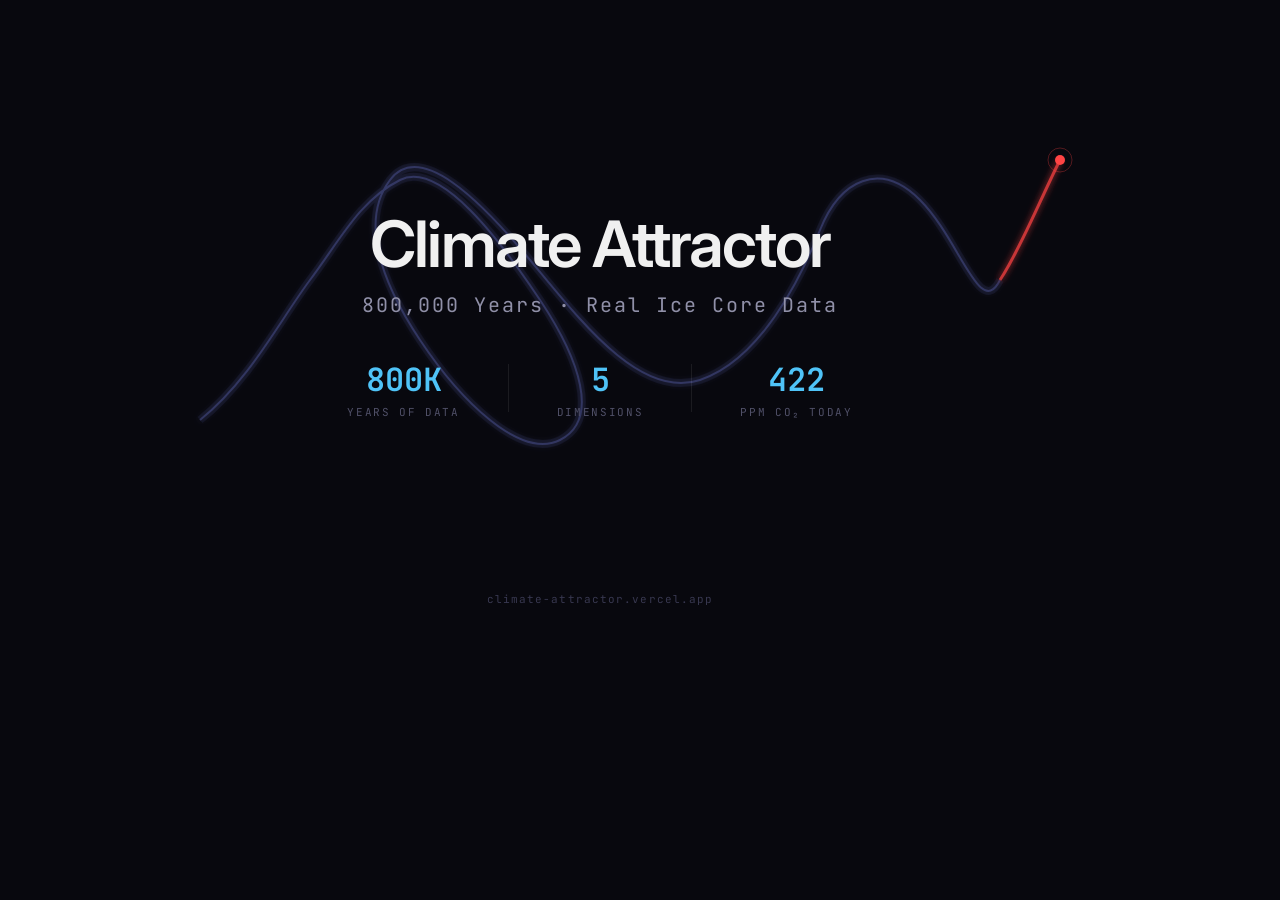
<file: scripts/generate_og.html>
<!DOCTYPE html>
<html lang="en">
<head>
  <meta charset="utf-8"/>
  <style>
    * { margin:0; padding:0; box-sizing:border-box; }
    body { width:1200px; height:630px; overflow:hidden; background:#08080e; font-family:'Inter',system-ui,sans-serif; }
    .container { position:relative; width:1200px; height:630px; display:flex; align-items:center; justify-content:center; }
    svg.orbit { position:absolute; inset:0; width:100%; height:100%; }
    .content { position:relative; z-index:2; text-align:center; }
    h1 { color:#f0f0f0; font-size:64px; font-weight:600; letter-spacing:-0.03em; line-height:1.0; margin-bottom:16px; }
    .sub { color:#9090a8; font-size:20px; font-family:'JetBrains Mono',monospace; letter-spacing:0.1em; margin-bottom:40px; }
    .stats { display:flex; gap:48px; justify-content:center; }
    .stat-value { color:#4fc3f7; font-size:32px; font-weight:600; font-family:'JetBrains Mono',monospace; }
    .stat-label { color:#505068; font-size:11px; letter-spacing:0.15em; text-transform:uppercase; font-family:'JetBrains Mono',monospace; margin-top:4px; }
    .stat-div { width:1px; height:48px; background:rgba(255,255,255,0.08); align-self:center; }
    .brand { position:absolute; bottom:24px; left:50%; transform:translateX(-50%); color:#383850; font-size:11px; font-family:'JetBrains Mono',monospace; letter-spacing:0.1em; }
  </style>
  <link rel="preconnect" href="https://fonts.googleapis.com">
  <link rel="preconnect" href="https://fonts.gstatic.com" crossorigin>
  <link href="https://fonts.googleapis.com/css2?family=Inter:wght@400;600&family=JetBrains+Mono:wght@400;500&display=swap" rel="stylesheet">
</head>
<body>
  <div class="container">
    <svg class="orbit" viewBox="0 0 1200 630">
      <defs>
        <filter id="glow"><feGaussianBlur stdDeviation="3" result="b"/><feMerge><feMergeNode in="b"/><feMergeNode in="SourceGraphic"/></feMerge></filter>
      </defs>
      <path d="M200,420 C250,380 280,320 310,280 C340,240 360,200 400,180 C440,160 500,240 540,300 C580,360 600,420 560,440 C520,460 460,400 420,340 C380,280 360,220 390,180 C420,140 480,200 530,260 C580,320 640,400 700,380 C760,360 800,280 820,230 C840,180 880,160 920,200 C960,240 980,320 1000,280"
            fill="none" stroke="rgba(129,140,248,0.25)" stroke-width="2" filter="url(#glow)"/>
      <path d="M200,420 C250,380 280,320 310,280 C340,240 360,200 400,180 C440,160 500,240 540,300 C580,360 600,420 560,440 C520,460 460,400 420,340 C380,280 360,220 390,180 C420,140 480,200 530,260 C580,320 640,400 700,380 C760,360 800,280 820,230 C840,180 880,160 920,200 C960,240 980,320 1000,280"
            fill="none" stroke="rgba(129,140,248,0.08)" stroke-width="8"/>
      <!-- modern breakout -->
      <path d="M1000,280 C1020,250 1040,200 1060,160" fill="none" stroke="rgba(255,68,68,0.7)" stroke-width="3" filter="url(#glow)"/>
      <circle cx="1060" cy="160" r="5" fill="#ff4444"/>
      <circle cx="1060" cy="160" r="12" fill="none" stroke="rgba(255,68,68,0.3)" stroke-width="1"/>
    </svg>
    <div class="content">
      <h1>Climate Attractor</h1>
      <div class="sub">800,000 Years · Real Ice Core Data</div>
      <div class="stats">
        <div><div class="stat-value">800K</div><div class="stat-label">years of data</div></div>
        <div class="stat-div"></div>
        <div><div class="stat-value">5</div><div class="stat-label">dimensions</div></div>
        <div class="stat-div"></div>
        <div><div class="stat-value">422</div><div class="stat-label">ppm CO₂ today</div></div>
      </div>
    </div>
    <div class="brand">climate-attractor.vercel.app</div>
  </div>
</body>
</html>
</file>
